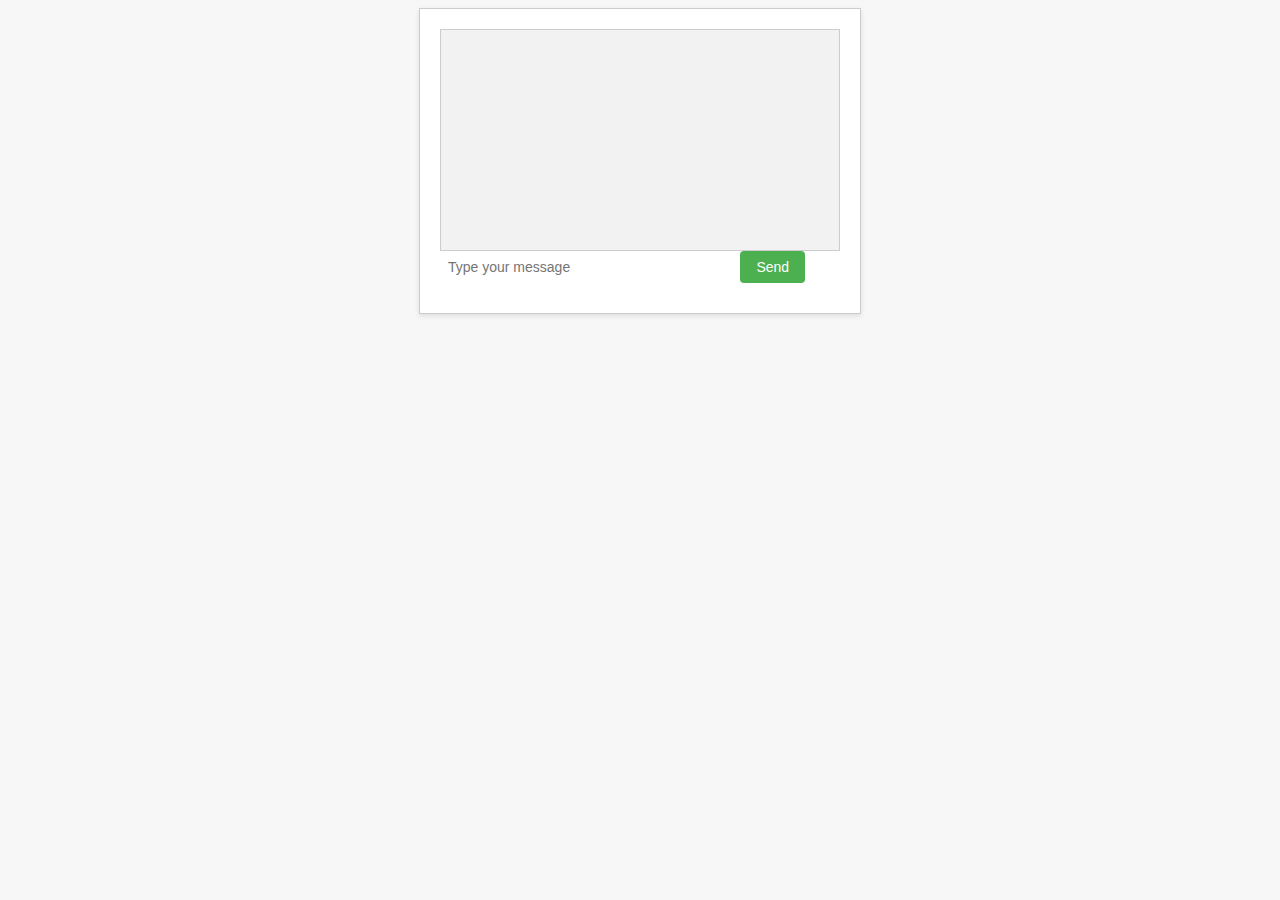
<file: index.html>
<!DOCTYPE html>
<html>

<head>
  <meta charset="utf-8">
  <meta name="viewport" content="width=device-width">
  <title>Chat Window</title>
  <style>
    body {
      background-color: #f7f7f7;
      font-family: Arial, sans-serif;
    }

    #chatbox {
      width: 400px;
      margin: 0 auto;
      padding: 20px;
      border: 1px solid #ccc;
      background-color: #fff;
      box-shadow: 0 2px 5px rgba(0, 0, 0, 0.1);
    }

    #input-window {
      margin-bottom: 10px;
    }

    input[type="text"] {
      width: 70%;
      padding: 8px;
      border: none;
      border-radius: 4px;
      font-size: 14px;
    }

    button {
      padding: 8px 16px;
      background-color: #4caf50;
      color: #fff;
      border: none;
      border-radius: 4px;
      cursor: pointer;
      font-size: 14px;
    }

    button:hover {
      background-color: #45a049;
    }

    #output-window {
      height: 200px;
      overflow-y: scroll;
      border: 1px solid #ccc;
      padding: 10px;
      background-color: #f2f2f2;
    }

    #output-window p {
      margin: 5px 0;
    }
  </style>
</head>

<body>
  <div id="chatbox">
    <div id="output-window"></div>
    <div id="input-window">
      <input type="text" id="user-input" placeholder="Type your message">
      <button onclick="sendMessage()">Send</button>
    </div>
  </div>

  <script>
    function sendMessage() {
      var userInput = document.getElementById("user-input");
      var outputWindow = document.getElementById("output-window");

      var message = userInput.value;
      var newMessage = document.createElement("p");
      newMessage.textContent = "User: " + message;

      outputWindow.appendChild(newMessage);
      userInput.value = "";
    }
  </script>
</body>

</html>
</file>
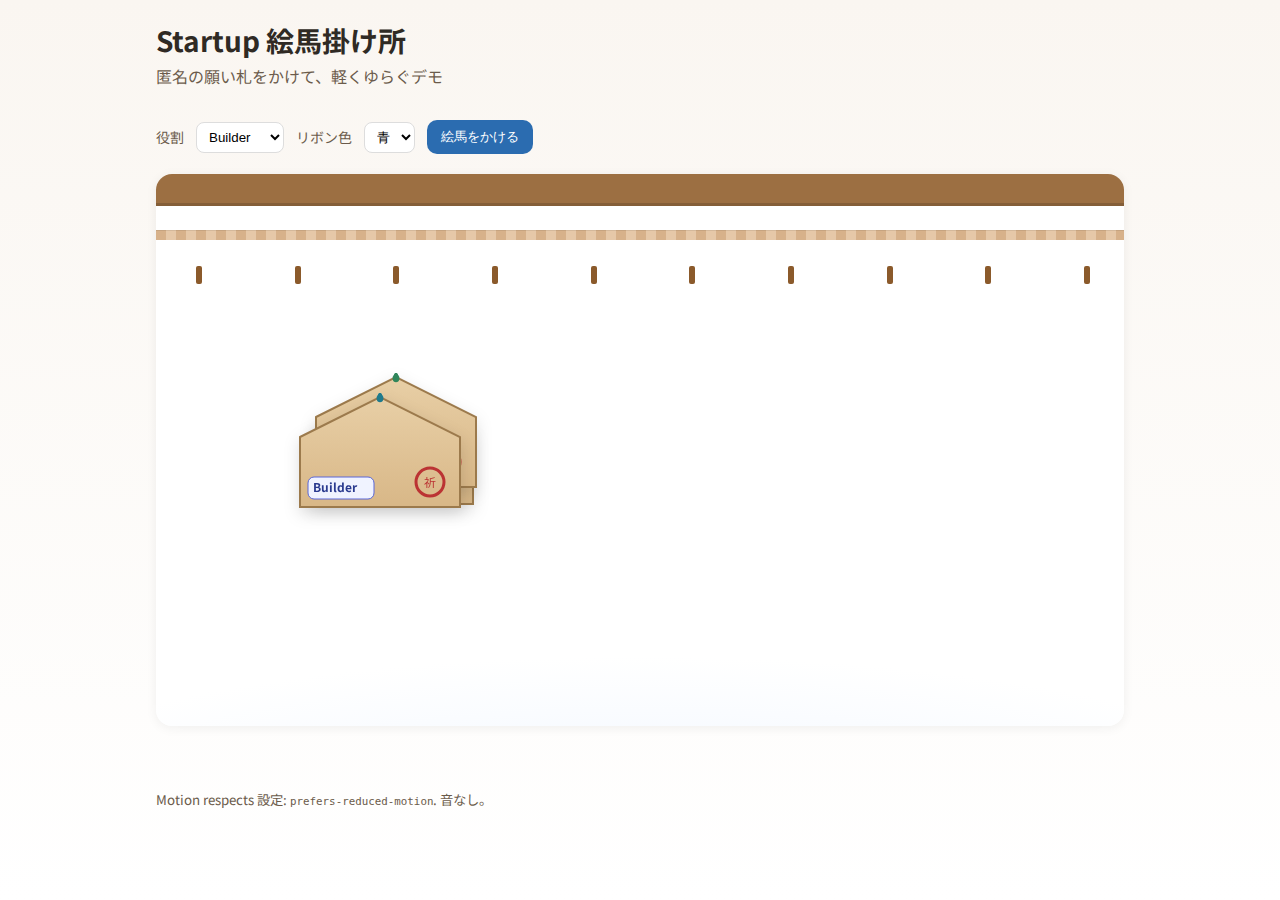
<file: ema-demo/index.html>
<!DOCTYPE html>
<html lang="ja">
  <head>
    <meta charset="utf-8" />
    <meta name="viewport" content="width=device-width, initial-scale=1" />
    <title>絵馬掛け所 Demo</title>
    <link rel="preconnect" href="https://fonts.googleapis.com" />
    <link rel="preconnect" href="https://fonts.gstatic.com" crossorigin />
    <link href="https://fonts.googleapis.com/css2?family=Noto+Sans+JP:wght@400;700&display=swap" rel="stylesheet" />
    <link rel="stylesheet" href="./styles.css" />
  </head>
  <body>
    <header class="site-header" role="banner">
      <div class="container">
        <h1 class="title">Startup 絵馬掛け所</h1>
        <p class="subtitle">匿名の願い札をかけて、軽くゆらぐデモ</p>
      </div>
    </header>

    <main class="container" role="main">
      <section class="controls" aria-labelledby="controls-heading">
        <h2 id="controls-heading" class="sr-only">絵馬作成</h2>
        <div class="control-row">
          <label for="role">役割</label>
          <select id="role" name="role">
            <option value="Founder">Founder</option>
            <option value="Investor">Investor</option>
            <option value="Builder">Builder</option>
          </select>
          <label for="ribbon">リボン色</label>
          <select id="ribbon" name="ribbon">
            <option value="#C43A3A">赤</option>
            <option value="#1F7A8C">青</option>
            <option value="#8C1F5A">紫</option>
            <option value="#2F855A">緑</option>
            <option value="#D97706">橙</option>
          </select>
          <button id="hangBtn" class="btn-primary">絵馬をかける</button>
        </div>
      </section>

      <section class="shrine" aria-label="絵馬殿">
        <div class="beam" aria-hidden="true"></div>
        <div class="rope" aria-hidden="true"></div>
        <div id="hooks" class="hooks" aria-hidden="true"></div>
        <div id="wall" class="wall" aria-live="polite" aria-atomic="true"></div>
      </section>
    </main>

    <footer class="site-footer container">
      <small>Motion respects 設定: <code>prefers-reduced-motion</code>. 音なし。</small>
    </footer>

    <script src="./script.js" defer></script>
  </body>
  </html>
</file>
<file: ema-demo/styles.css>
:root{
  --bg: #faf6f1;
  --text: #2f2a24;
  --muted: #6b5b4b;
  --wood-1: #e8cfa6;
  --wood-2: #d8b787;
  --beam: #9c6f42;
  --rope: #e6c8a8;
  --rope-strand: #d7b18a;
  --accent: #9b5de5;
}

*{ box-sizing: border-box }
html,body{ height:100% }
body{
  margin:0; font-family: 'Noto Sans JP', system-ui, -apple-system, Segoe UI, Roboto, 'Hiragino Kaku Gothic ProN', 'Noto Sans JP', sans-serif;
  background: linear-gradient(180deg, var(--bg) 0%, #fff 100%);
  color: var(--text);
}

.container{ max-width: 1000px; margin: 0 auto; padding: 0 16px }

.site-header{ padding: 20px 0 }
.title{ margin:0; font-size: 28px }
.subtitle{ margin: 4px 0 0 0; color: var(--muted) }

.controls{ margin: 12px 0 8px }
.control-row{ display:flex; align-items:center; gap:12px; flex-wrap: wrap }
label{ font-size:14px; color: var(--muted) }
select{ padding:6px 8px; border:1px solid #ddd; border-radius:8px; background:#fff }
.btn-primary{ padding:8px 14px; background:#2b6cb0; color:#fff; border:none; border-radius:10px; cursor:pointer }
.btn-primary:hover{ background:#2c5282 }

.shrine{ position: relative; margin: 20px auto 60px; border-radius: 16px; overflow: hidden; box-shadow: 0 2px 12px rgba(0,0,0,.06); background: radial-gradient(1200px 300px at 50% 120%, #eef5ff, #ffffff 60%); }
.beam{ height: 32px; background: var(--beam); box-shadow: inset 0 -3px 0 rgba(0,0,0,.15) }
.rope{ height: 10px; background: repeating-linear-gradient(90deg, var(--rope-strand) 0 10px, var(--rope) 10px 20px); box-shadow: 0 1px 0 rgba(0,0,0,.08) inset; margin: 24px 0 34px 0 }
.hooks{ position: relative; height: 12px }
.hook{ position: absolute; width: 6px; height: 18px; background: #8b5a2b; top: -8px; border-radius: 2px }

.wall{ position: relative; height: 440px; overflow: hidden; }

/* Ema container and animation */
.ema-wrap{ position: absolute; width: 180px; height: 140px; transform-origin: 50% 8%; filter: drop-shadow(0 6px 8px rgba(0,0,0,.12)); }
.ema-wrap.drop{ animation: swing-in 2.2s ease-out 1; }
.ema-wrap.idle{ animation: idle 6s 2.2s ease-in-out infinite }

@keyframes swing-in{
  0%{ transform: translateY(-90px) rotate(-24deg); opacity: 0 }
  25%{ opacity: 1 }
  60%{ transform: translateY(0) rotate(12deg) }
  85%{ transform: rotate(-6deg) }
  100%{ transform: rotate(0) }
}
@keyframes idle{
  0%{ transform: rotate(0) }
  50%{ transform: rotate(1.2deg) }
  100%{ transform: rotate(0) }
}

/* Utility */
.sr-only{ position:absolute; width:1px; height:1px; padding:0; margin:-1px; overflow:hidden; clip:rect(0,0,0,0); border:0 }
.site-footer{ color: var(--muted); padding-bottom: 40px }

@media (prefers-reduced-motion: reduce){
  .ema-wrap{ animation: none !important }
}
</file>
